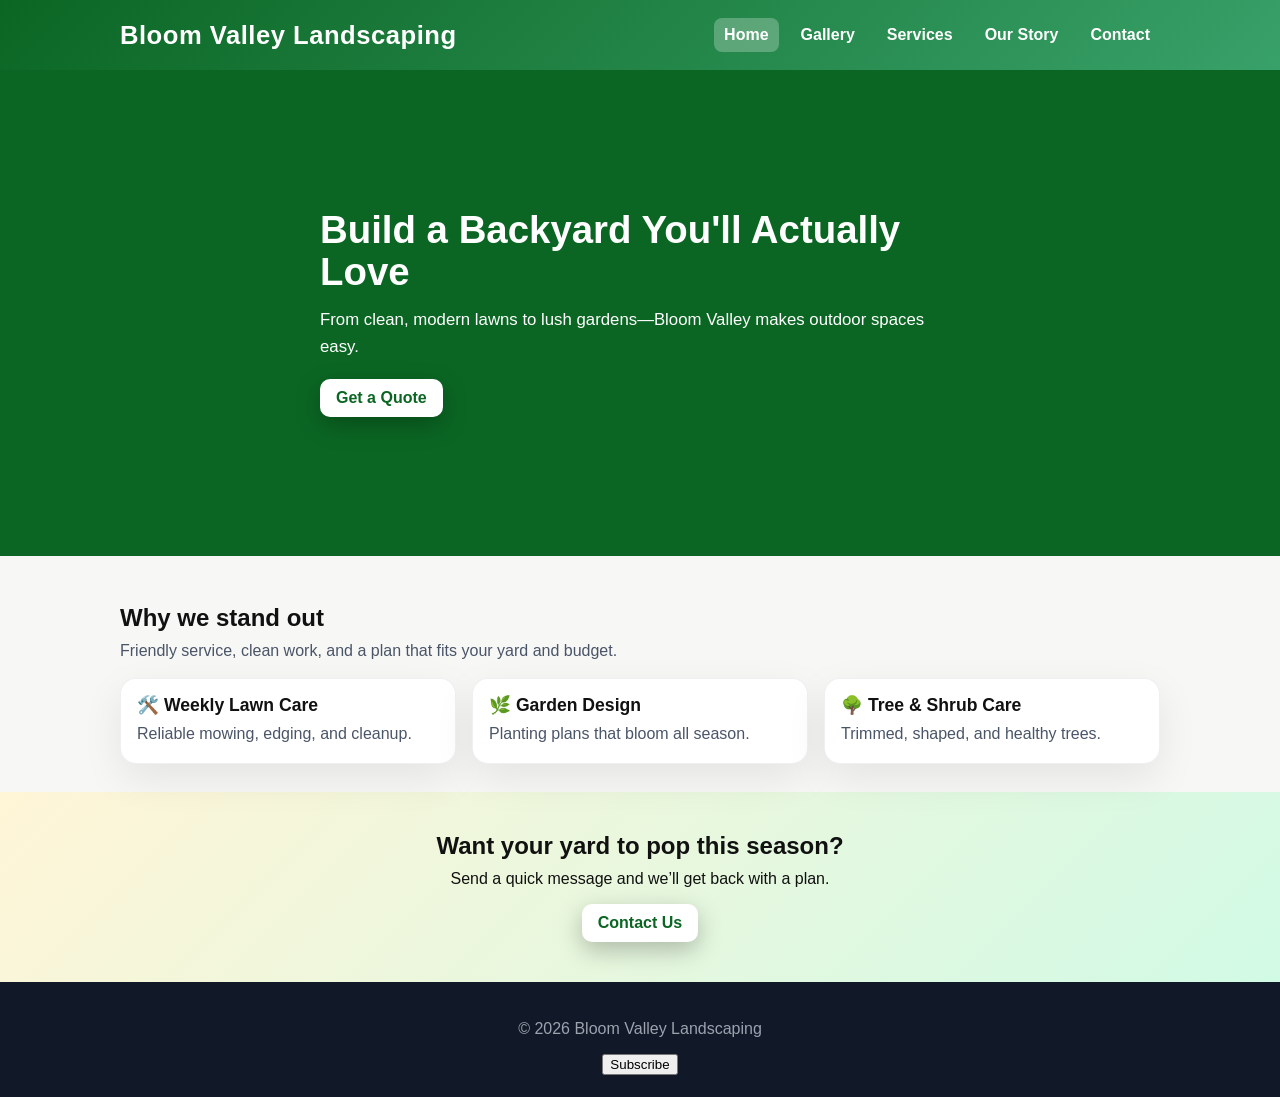
<file: index.html>
<!DOCTYPE html>
<html lang='en'>
<head>
  <meta charset='UTF-8'>
  <meta name='viewport' content='width=device-width, initial-scale=1.0'>
  <title>Bloom Valley Landscaping</title>
  <link rel='stylesheet' href='style.css'>
</head>
<body>
<header>
  <div class='container'>
    <h1>Bloom Valley Landscaping</h1>
    <nav>
      <a href='index.html' class='active'>Home</a>
      <a href='gallery.html'>Gallery</a>
      <a href='custom.html'>Services</a>
      <a href='our-story.html'>Our Story</a>
      <a href='contact.html'>Contact</a>
    </nav>
  </div>
</header>

<section class='hero'>
  <div class='container hero-content'>
    <h2>Build a Backyard You'll Actually Love</h2>
    <p>From clean, modern lawns to lush gardens—Bloom Valley makes outdoor spaces easy.</p>
    <a class='btn' href='contact.html'>Get a Quote</a>
  </div>
</section>

<section class='container'>
  <h2>Why we stand out</h2>
  <p class='subtext'>Friendly service, clean work, and a plan that fits your yard and budget.</p>

  <div class='cards'>
    <article class='card'>
      <h3>🛠️ Weekly Lawn Care</h3>
      <p>Reliable mowing, edging, and cleanup.</p>
    </article>
    <article class='card'>
      <h3>🌿 Garden Design</h3>
      <p>Planting plans that bloom all season.</p>
    </article>
    <article class='card'>
      <h3>🌳 Tree &amp; Shrub Care</h3>
      <p>Trimmed, shaped, and healthy trees.</p>
    </article>
  </div>
</section>

<section class='cta'>
  <div class='container'>
    <h2>Want your yard to pop this season?</h2>
    <p>Send a quick message and we’ll get back with a plan.</p>
    <a class='btn' href='contact.html'>Contact Us</a>
  </div>
</section>

<footer>
  <div class='container'>
    <p>© 2026 Bloom Valley Landscaping</p>
    <button onclick='subscribeAlert()'>Subscribe</button>
  </div>
</footer>

<script>
function subscribeAlert() {
  alert('Thank you for subscribing.');
}
</script>
</body>
</html>

<!-- force rebuild -->
</file>
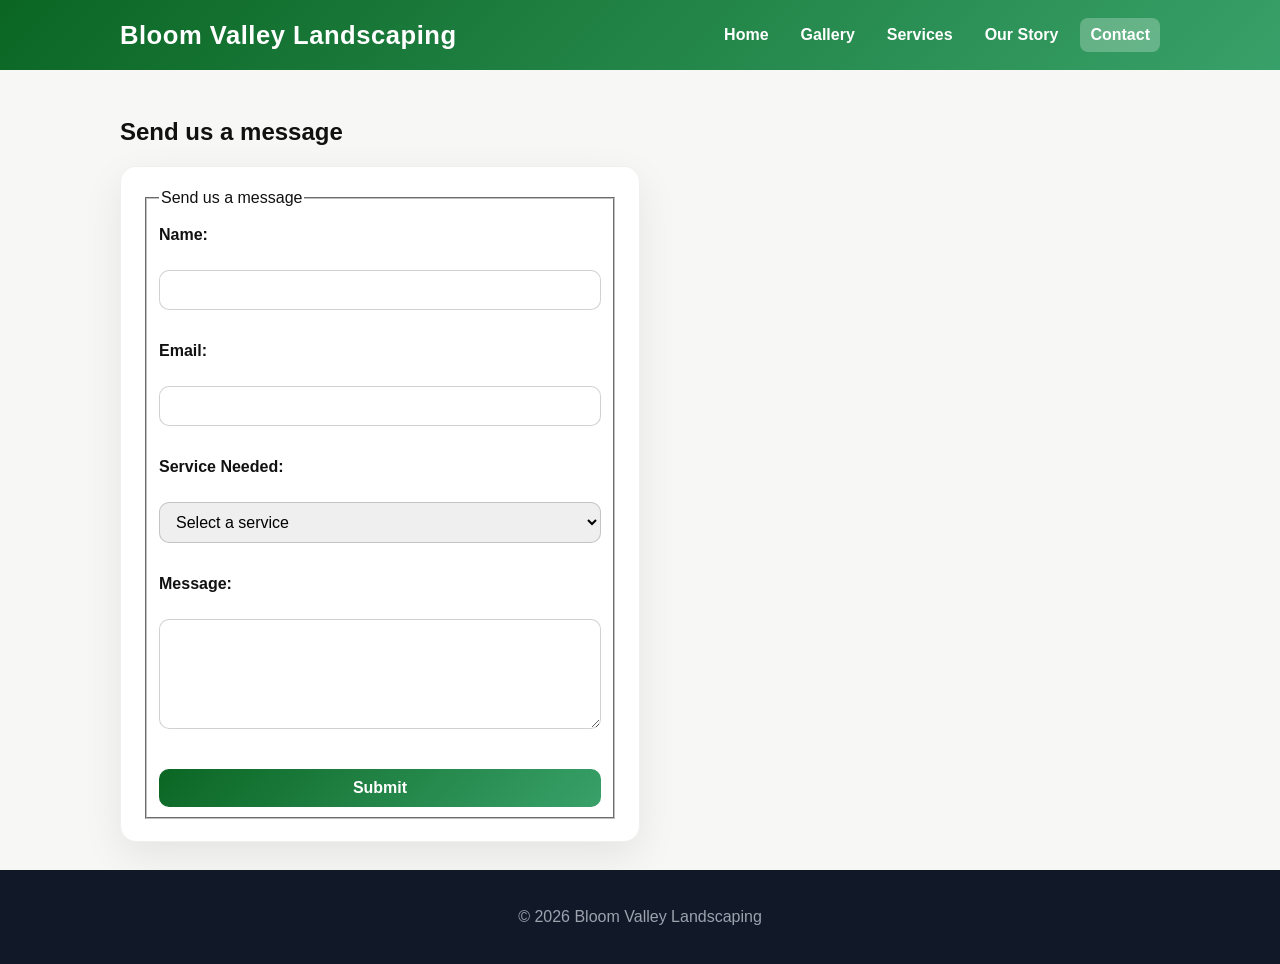
<file: contact.html>
<!DOCTYPE html>
<html lang='en'>
<head>
  <meta charset='UTF-8'>
  <meta name='viewport' content='width=device-width, initial-scale=1.0'>
  <title>Contact</title>
  <link rel='stylesheet' href='style.css'>
</head>
<body>
<header>
  <div class='container'>
    <h1>Bloom Valley Landscaping</h1>
    <nav>
      <a href='index.html'>Home</a>
      <a href='gallery.html'>Gallery</a>
      <a href='custom.html'>Services</a>
      <a href='our-story.html'>Our Story</a>
      <a href='contact.html' class='active'>Contact</a>
    </nav>
  </div>
</header>

<section class='container'>
  <h2>Send us a message</h2>

  <form id='contactForm'>
    <fieldset>
      <legend>Send us a message</legend>

      <label for='name'>Name:</label><br>
      <input id='name' type='text' required><br><br>

      <label for='email'>Email:</label><br>
      <input id='email' type='email' required><br><br>

      <label for='service'>Service Needed:</label><br>
      <select id='service' required>
        <option value=''>Select a service</option>
        <option>Lawn Care</option>
        <option>Garden Design</option>
        <option>Tree & Shrub Care</option>
      </select><br><br>

      <label for='message'>Message:</label><br>
      <textarea id='message' rows='4' cols='30' required></textarea><br><br>

      <input type='submit' value='Submit'>
    </fieldset>
  </form>
</section>

<footer>
  <div class='container'>
    <p>&copy; 2026 Bloom Valley Landscaping</p>
  </div>
</footer>

<script>
document.getElementById('contactForm').addEventListener('submit', function(e) {
  e.preventDefault();

  const name = document.getElementById('name').value;
  const email = document.getElementById('email').value;
  const service = document.getElementById('service').value;
  const message = document.getElementById('message').value;

  const order = { name, email, service, message };
  localStorage.setItem('customerOrder', JSON.stringify(order));

  alert('Thank you for your message.');
});
</script>
</body>
</html>
</file>
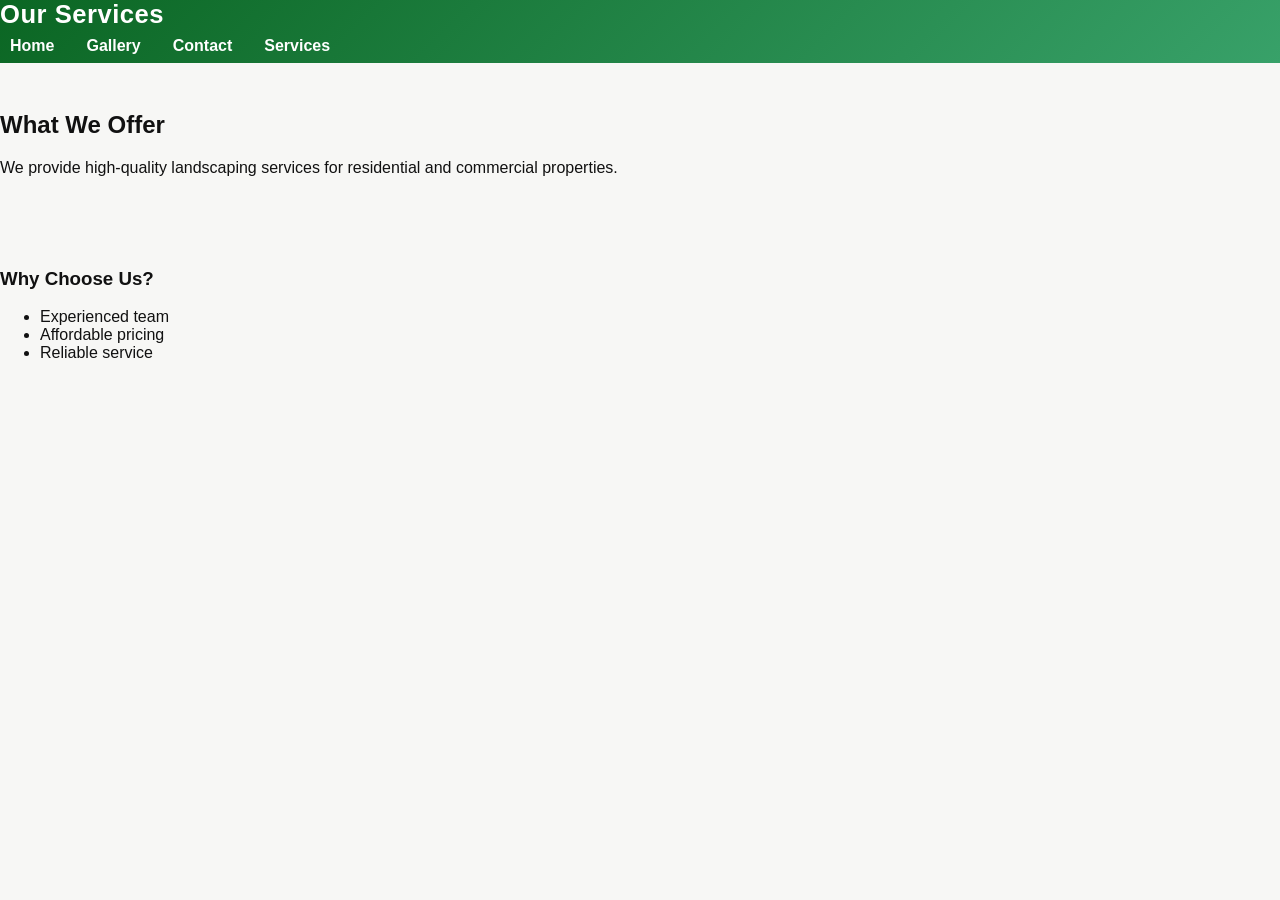
<file: custom.html>
<!DOCTYPE html>
<html lang="en">
<head>
    <meta charset="UTF-8">
    <title>Services</title>
    <link rel="stylesheet" href="style.css">
</head>
<body>

<header>
    <h1>Our Services</h1>
    <nav>
        <a href="index.html">Home</a>
        <a href="gallery.html">Gallery</a>
        <a href="contact.html">Contact</a>
        <a href="custom.html">Services</a>
    </nav>
</header>

<section>
    <h2>What We Offer</h2>
    <p>We provide high-quality landscaping services for residential and commercial properties.</p>
</section>

<section>
    <h3>Why Choose Us?</h3>
    <ul>
        <li>Experienced team</li>
        <li>Affordable pricing</li>
        <li>Reliable service</li>
    </ul>
</section>

</body>
</html>
</file>
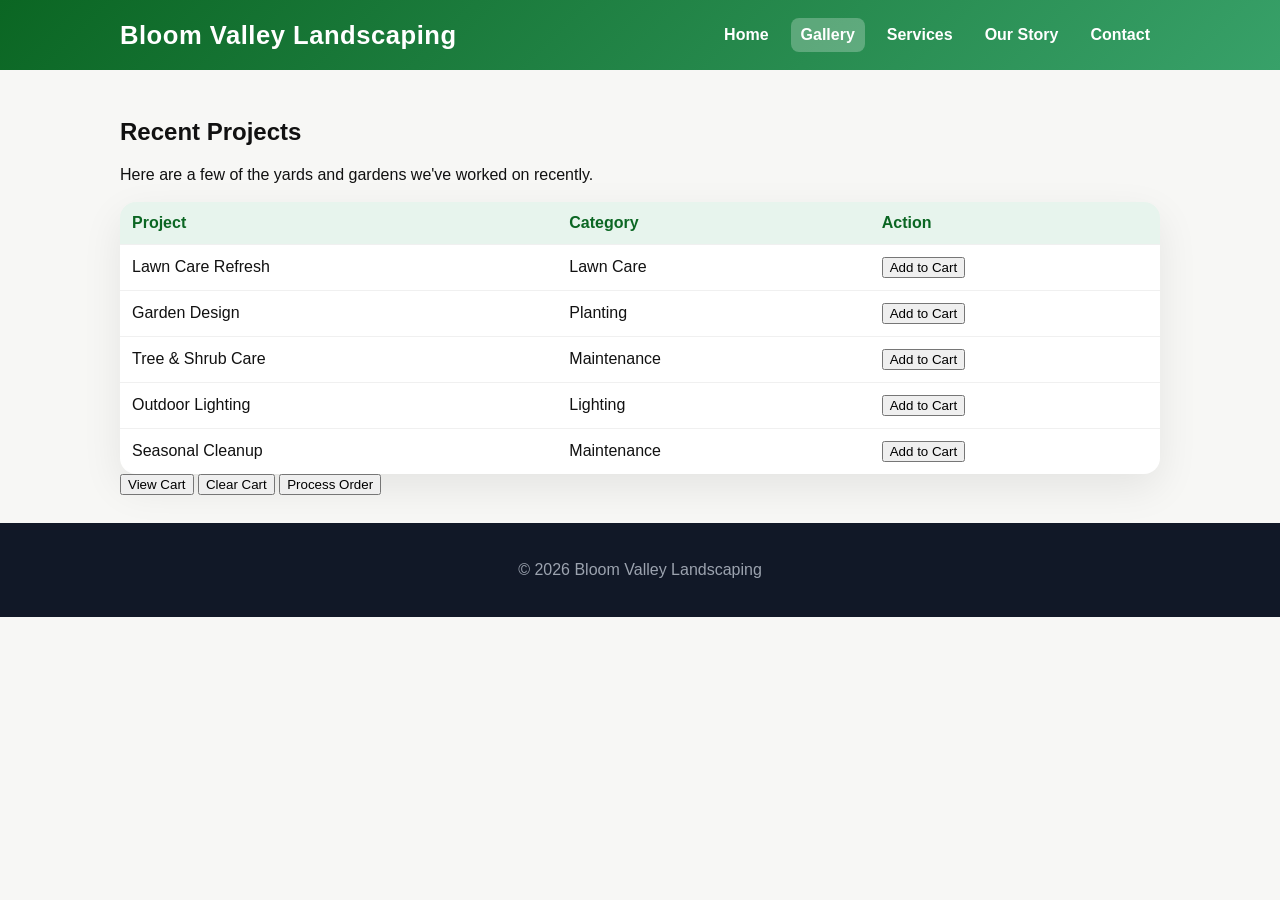
<file: gallery.html>
<!DOCTYPE html>
<html lang="en">
<head>
  <meta charset="UTF-8">
  <meta name="viewport" content="width=device-width, initial-scale=1.0">
  <title>Gallery</title>
  <link rel="stylesheet" href="style.css">
</head>
<body>
<header>
  <div class="container">
    <h1>Bloom Valley Landscaping</h1>
    <nav>
      <a href="index.html">Home</a>
      <a href="gallery.html" class="active">Gallery</a>
      <a href="custom.html">Services</a>
      <a href="our-story.html">Our Story</a>
      <a href="contact.html">Contact</a>
    </nav>
  </div>
</header>

<section class="container">
  <h2>Recent Projects</h2>
  <p>Here are a few of the yards and gardens we've worked on recently.</p>

  <table class="gallery-table">
    <thead>
      <tr>
        <th>Project</th>
        <th>Category</th>
        <th>Action</th>
      </tr>
    </thead>
    <tbody>
      <tr>
        <td>Lawn Care Refresh</td>
        <td>Lawn Care</td>
        <td><button onclick="addToCart('Lawn Care Refresh')">Add to Cart</button></td>
      </tr>
      <tr>
        <td>Garden Design</td>
        <td>Planting</td>
        <td><button onclick="addToCart('Garden Design')">Add to Cart</button></td>
      </tr>
      <tr>
        <td>Tree & Shrub Care</td>
        <td>Maintenance</td>
        <td><button onclick="addToCart('Tree & Shrub Care')">Add to Cart</button></td>
      </tr>
      <tr>
        <td>Outdoor Lighting</td>
        <td>Lighting</td>
        <td><button onclick="addToCart('Outdoor Lighting')">Add to Cart</button></td>
      </tr>
      <tr>
        <td>Seasonal Cleanup</td>
        <td>Maintenance</td>
        <td><button onclick="addToCart('Seasonal Cleanup')">Add to Cart</button></td>
      </tr>
    </tbody>
  </table>

  <div class="cart-actions">
    <button onclick="viewCart()">View Cart</button>
    <button onclick="clearCart()">Clear Cart</button>
    <button onclick="processOrder()">Process Order</button>
  </div>
</section>

<footer>
  <div class="container">
    <p>&copy; 2026 Bloom Valley Landscaping</p>
  </div>
</footer>

<script>
  function getCart() {
    const stored = sessionStorage.getItem('cart');
    return stored ? JSON.parse(stored) : [];
  }

  function saveCart(cart) {
    sessionStorage.setItem('cart', JSON.stringify(cart));
  }

  function addToCart(item) {
    const cart = getCart();
    cart.push(item);
    saveCart(cart);
    alert('Item added to the cart.');
  }

  function viewCart() {
    const cart = getCart();
    if (cart.length === 0) {
      alert('Your cart is empty.');
      return;
    }

    let message = 'Cart Items:\n';
    for (let i = 0; i < cart.length; i++) {
      message += (i + 1) + '. ' + cart[i] + '\n';
    }

    alert(message);
  }

  function clearCart() {
    sessionStorage.removeItem('cart');
    alert('Cart cleared.');
  }

  function processOrder() {
    sessionStorage.removeItem('cart');
    alert('Thank you for your order.');
  }
</script>
</body>
</html>
</file>
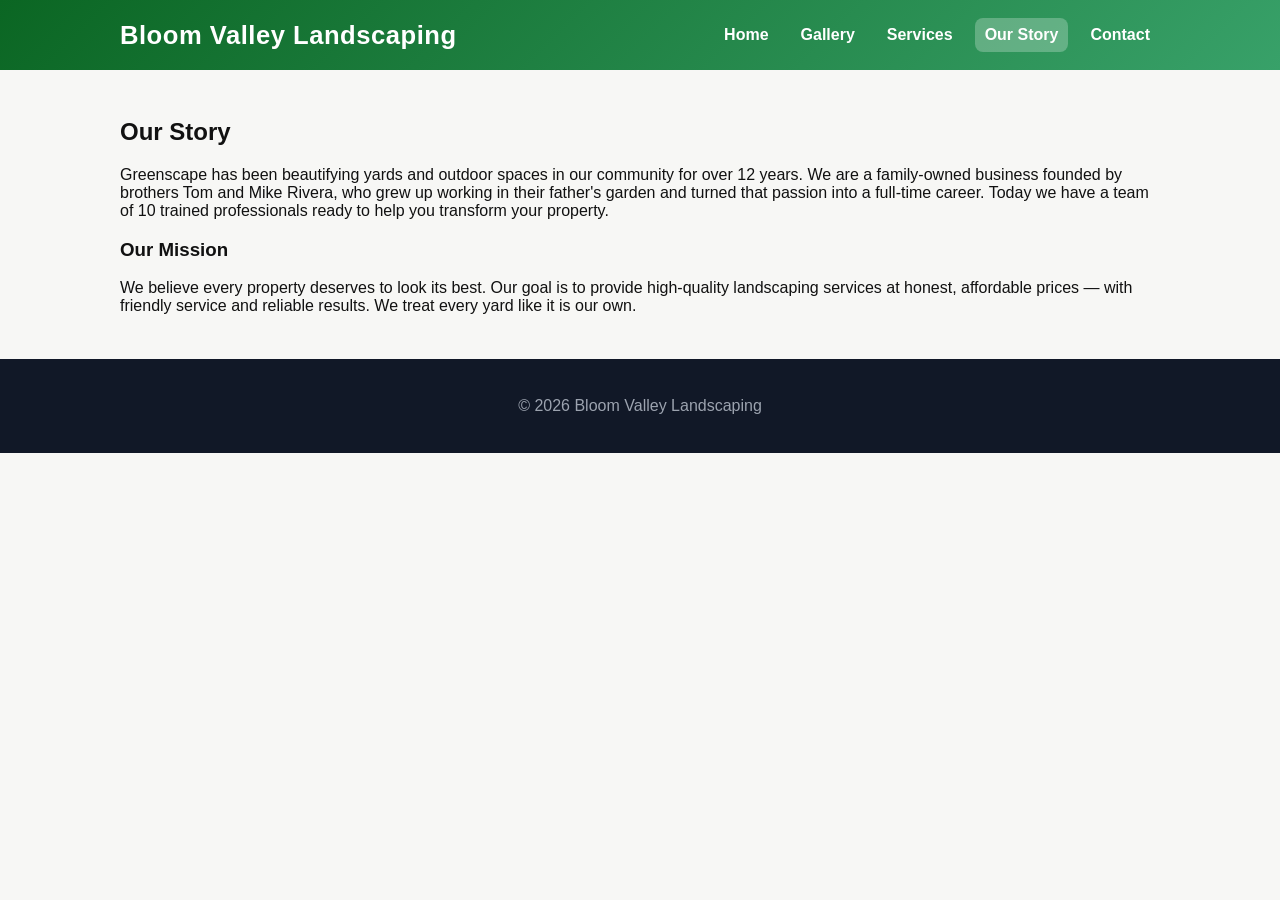
<file: our-story.html>
<!DOCTYPE html>
<html lang="en">
<head>
    <meta charset="UTF-8" />
    <meta name="viewport" content="width=device-width, initial-scale=1.0" />
    <title>Our Story - Bloom Valley Landscaping</title>
    <link rel="stylesheet" href="style.css" />
</head>
<body>

<header>
    <div class="container">
        <h1>Bloom Valley Landscaping</h1>
        <nav>
            <a href="index.html">Home</a>
            <a href="gallery.html">Gallery</a>
            <a href="custom.html">Services</a>
            <a href="our-story.html" class="active">Our Story</a>
            <a href="contact.html">Contact</a>
        </nav>
    </div>
</header>

<section>
    <div class="container">
        <h2>Our Story</h2>
        <p>Greenscape has been beautifying yards and outdoor spaces in our community for over 12 years. We are a family-owned business founded by brothers Tom and Mike Rivera, who grew up working in their father's garden and turned that passion into a full-time career. Today we have a team of 10 trained professionals ready to help you transform your property.</p>

        <h3>Our Mission</h3>
        <p>We believe every property deserves to look its best. Our goal is to provide high-quality landscaping services at honest, affordable prices — with friendly service and reliable results. We treat every yard like it is our own.</p>
    </div>
</section>

<footer>
    <div class="container">
        <p>© 2026 Bloom Valley Landscaping</p>
    </div>
</footer>

</body>
</html>
</file>
<file: style.css>
* {
  box-sizing: border-box;
}

body {
  font-family: Arial, sans-serif;
  margin: 0;
  background: #f7f7f5;
  color: #111;
}

a {
  color: inherit;
}

.container {
  width: min(1040px, calc(100% - 40px));
  margin: 0 auto;
}

header {
  background: linear-gradient(135deg, #0b6623, #38a169);
  color: white;
}

header .container {
  display: flex;
  flex-wrap: wrap;
  align-items: center;
  justify-content: space-between;
  gap: 12px;
  padding: 18px 0;
}

h1 {
  margin: 0;
  font-size: 1.6rem;
  letter-spacing: 0.02em;
}

nav {
  display: flex;
  flex-wrap: wrap;
  gap: 12px;
}

nav a {
  color: white;
  text-decoration: none;
  font-weight: 600;
  padding: 8px 10px;
  border-radius: 8px;
}

nav a:hover {
  background: rgba(255, 255, 255, 0.18);
}

nav a.active {
  background: rgba(255, 255, 255, 0.25);
}

.hero {
  min-height: 54vh;
  color: white;
  background: linear-gradient(135deg, rgba(0, 0, 0, 0.45), rgba(0, 0, 0, 0.25)),
    url('https://picsum.photos/seed/bloomvalley/1600/900') center/cover no-repeat;
  display: flex;
  align-items: center;
}

.hero-content {
  padding: 70px 0;
  max-width: 640px;
}

.hero h2 {
  margin: 0 0 14px;
  font-size: clamp(1.9rem, 3vw, 3rem);
  line-height: 1.1;
}

.hero p {
  margin: 0 0 18px;
  font-size: 1.05rem;
  line-height: 1.6;
}

.btn {
  display: inline-block;
  background: white;
  color: #0b6623;
  padding: 10px 16px;
  border-radius: 10px;
  font-weight: 700;
  text-decoration: none;
  box-shadow: 0 8px 24px rgba(0, 0, 0, 0.25);
}

.btn:hover {
  transform: translateY(-1px);
  box-shadow: 0 10px 28px rgba(0, 0, 0, 0.3);
}

section {
  padding: 28px 0;
}

.subtext {
  color: #4a5568;
  margin-top: -10px;
}

.cards {
  display: grid;
  grid-template-columns: repeat(auto-fit, minmax(240px, 1fr));
  gap: 16px;
  margin-top: 18px;
}

.card {
  background: white;
  padding: 16px;
  border-radius: 16px;
  box-shadow: 0 14px 40px rgba(0, 0, 0, 0.08);
  border: 1px solid rgba(0, 0, 0, 0.06);
}

.card h3 {
  margin: 0 0 6px;
  font-size: 1.1rem;
}

.card p {
  margin: 0;
  color: #4a5568;
  line-height: 1.55;
}

.cta {
  background: linear-gradient(135deg, #fff5d7, #d1fae5);
  text-align: center;
  padding: 40px 0;
}

.cta h2 {
  margin: 0 0 10px;
}

.cta p {
  margin: 0 0 16px;
}

footer {
  background: #111827;
  color: #9ca3af;
  padding: 22px 0;
  text-align: center;
}

table {
  width: 100%;
  border-collapse: collapse;
  margin-top: 18px;
  background: white;
  border-radius: 16px;
  overflow: hidden;
  box-shadow: 0 14px 40px rgba(0, 0, 0, 0.08);
}

th,
 td {
  padding: 12px;
  border-bottom: 1px solid rgba(0, 0, 0, 0.06);
  text-align: left;
}

th {
  background: rgba(56, 161, 105, 0.12);
  color: #0b6623;
}

tr:last-child td {
  border-bottom: none;
}

.gallery-thumb {
  width: 140px;
  height: 90px;
  object-fit: cover;
  border-radius: 10px;
  box-shadow: 0 10px 26px rgba(0, 0, 0, 0.08);
}

form {
  background: white;
  padding: 22px;
  border-radius: 16px;
  box-shadow: 0 14px 40px rgba(0, 0, 0, 0.08);
  border: 1px solid rgba(0, 0, 0, 0.06);
  max-width: 520px;
}

form label {
  font-weight: 700;
  display: block;
  margin-top: 14px;
}

input,
 select,
 textarea {
  width: 100%;
  padding: 10px 12px;
  border-radius: 10px;
  border: 1px solid rgba(0, 0, 0, 0.18);
  font: inherit;
  margin-top: 8px;
}

textarea {
  min-height: 110px;
  resize: vertical;
}

input[type="submit"] {
  
  margin-top: 18px;
  background: linear-gradient(135deg, #0b6623, #38a169);
  color: white;
  border: none;
  cursor: pointer;
  padding: 10px 16px;
  border-radius: 10px;
  font-weight: 700;
}

input[type="submit"]:hover {
  opacity: 0.95;
}


/* Remove hero image */
.hero {
  background: #0b6623 !important;
}
</file>
